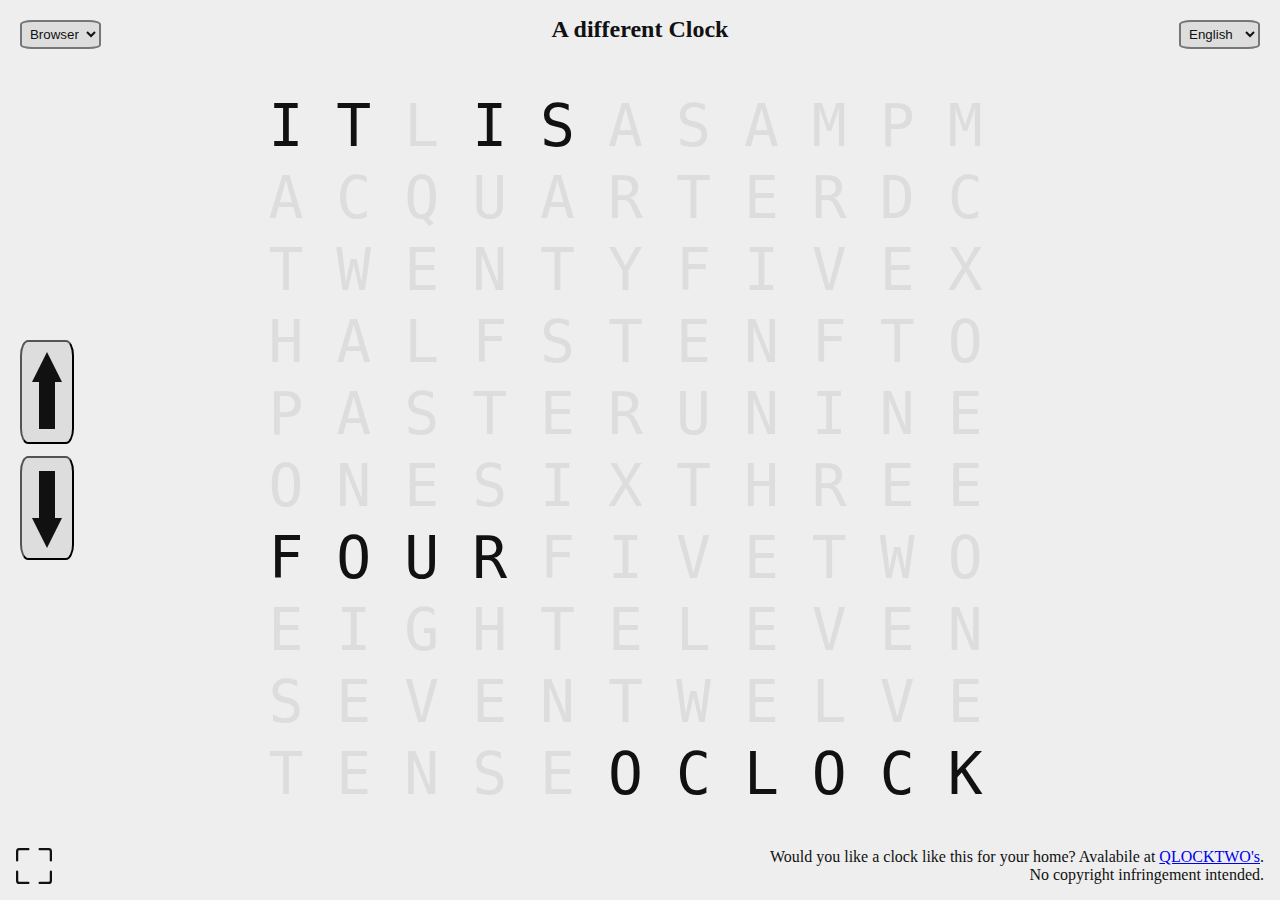
<file: src/index.html>
<!DOCTYPE html>
<html lang="en">
    <head>
        <meta charset="UTF-8">
        <title>Clock</title>
        <meta name="description" content="A different Clock">
        <meta name="viewport" content="width=device-width, initial-scale=1.0">
        <meta name="author" content="Julian Oberhofer">
        <link rel="stylesheet" href="css/main.css">
        <script type="text/javascript" src="js/english.js"></script>
        <script type="text/javascript" src="js/main.js"></script>

        <link rel="icon" href="thumbnail.png" type="image/x-icon">
        <link rel="shortcut icon" href="thumbnail.png" type="image/x-icon">
        <meta property="og:title" content="Clock">
        <meta property="og:description" content="A different Clock">
        <meta property="og:image" content="https://oberhofer.ddns.net/clock/thumbnail.png">
        <meta property="og:url" content="https://oberhofer.ddns.net/clock/english">
        <meta property="og:type" content="website">
        <meta name="twitter:card" content="summary_large_image">
        <meta name="twitter:title" content="Clock">
        <meta name="twitter:description" content="A different Clock">
        <meta name="twitter:image" content="https://oberhofer.ddns.net/clock/thumbnail.png">
        <script>
            const userLang = navigator.language || navigator.userLanguage;
            if (userLang.startsWith("de")) {
                window.location.href = "german.html";
            } else {
                window.location.href = "english.html";
            }
        </script>
    </head>
    <body class="light-mode loading">
        <h1>Redirecting...</h1>
    </body>
</html>
</file>
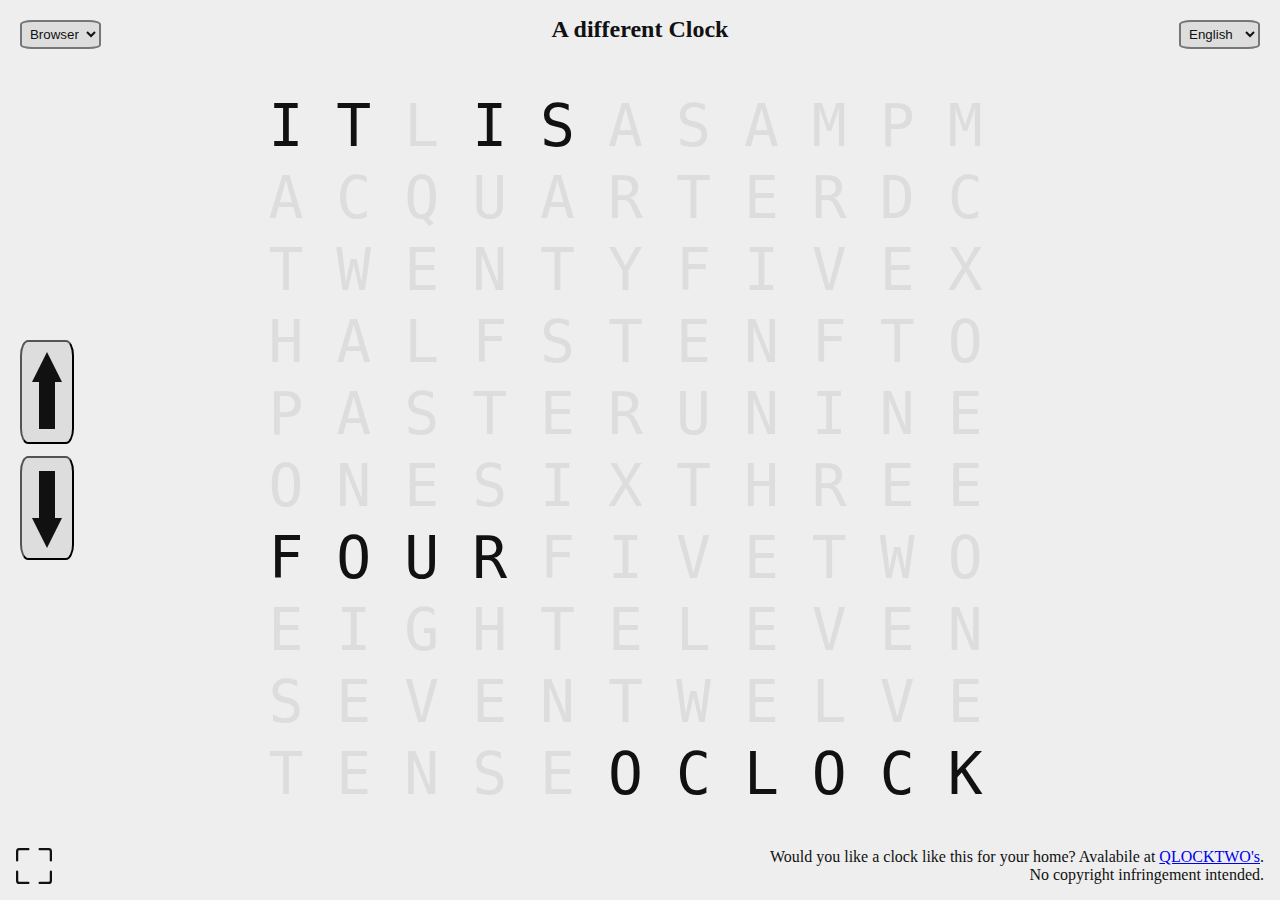
<file: src/english.html>
<!DOCTYPE html>
<html lang="en">
    <head>
        <meta charset="UTF-8">
        <title>Clock</title>
        <meta name="description" content="A different Clock">
        <meta name="viewport" content="width=device-width, initial-scale=1.0">
        <meta name="author" content="Julian Oberhofer">
        <link rel="stylesheet" href="css/main.css">
        <script type="text/javascript" src="js/english.js"></script>
        <script type="text/javascript" src="js/main.js"></script>

        <link rel="icon" href="thumbnail.png" type="image/x-icon">
        <link rel="shortcut icon" href="thumbnail.png" type="image/x-icon">
        <meta property="og:title" content="Clock">
        <meta property="og:description" content="A different Clock">
        <meta property="og:image" content="https://oberhofer.ddns.net/clock/thumbnail.png">
        <meta property="og:url" content="https://oberhofer.ddns.net/clock/english">
        <meta property="og:type" content="website">
        <meta name="twitter:card" content="summary_large_image">
        <meta name="twitter:title" content="Clock">
        <meta name="twitter:description" content="A different Clock">
        <meta name="twitter:image" content="https://oberhofer.ddns.net/clock/thumbnail.png">
    </head>
    <body class="light-mode loading">
        <h1 id="header">A different Clock</h1>
        <div id="select">
            <select id="theme" onchange="changeTheme(this.value)"></select>
            <br>
            <select id="language" onchange="changeLang(this.value)"></select>
        </div>
        <table id="english">
            <tr>
                <td class="it">I</td>
                <td class="it">T</td>
                <td class="">L</td>
                <td class="is">I</td>
                <td class="is">S</td>
                <td class="">A</td>
                <td class="">S</td>
                <td class="am">A</td>
                <td class="am">M</td>
                <td class="pm">P</td>
                <td class="pm">M</td>
            </tr>
            <tr>
                <td class="">A</td>
                <td class="">C</td>
                <td class="quarter_min">Q</td>
                <td class="quarter_min">U</td>
                <td class="quarter_min">A</td>
                <td class="quarter_min">R</td>
                <td class="quarter_min">T</td>
                <td class="quarter_min">E</td>
                <td class="quarter_min">R</td>
                <td class="">D</td>
                <td class="">C</td>
            </tr>
            <tr>
                <td class="twenty_min twentyfive_min">T</td>
                <td class="twenty_min twentyfive_min">W</td>
                <td class="twenty_min twentyfive_min">E</td>
                <td class="twenty_min twentyfive_min">N</td>
                <td class="twenty_min twentyfive_min">T</td>
                <td class="twenty_min twentyfive_min">Y</td>
                <td class="five_min twentyfive_min">F</td>
                <td class="five_min twentyfive_min">I</td>
                <td class="five_min twentyfive_min">V</td>
                <td class="five_min twentyfive_min">E</td>
                <td class="">X</td>
            </tr>
            <tr>
                <td class="half_min">H</td>
                <td class="half_min">A</td>
                <td class="half_min">L</td>
                <td class="half_min">F</td>
                <td class="">S</td>
                <td class="ten_min">T</td>
                <td class="ten_min">E</td>
                <td class="ten_min">N</td>
                <td class="">F</td>
                <td class="to">T</td>
                <td class="to">O</td>
            </tr>
            <tr>
                <td class="past">P</td>
                <td class="past">A</td>
                <td class="past">S</td>
                <td class="past">T</td>
                <td class="">E</td>
                <td class="">R</td>
                <td class="">U</td>
                <td class="nine">N</td>
                <td class="nine">I</td>
                <td class="nine">N</td>
                <td class="nine">E</td>
            </tr>
            <tr>
                <td class="one">O</td>
                <td class="one">N</td>
                <td class="one">E</td>
                <td class="six">S</td>
                <td class="six">I</td>
                <td class="six">X</td>
                <td class="three">T</td>
                <td class="three">H</td>
                <td class="three">R</td>
                <td class="three">E</td>
                <td class="three">E</td>
            </tr>
            <tr>
                <td class="four">F</td>
                <td class="four">O</td>
                <td class="four">U</td>
                <td class="four">R</td>
                <td class="five">F</td>
                <td class="five">I</td>
                <td class="five">V</td>
                <td class="five">E</td>
                <td class="two">T</td>
                <td class="two">W</td>
                <td class="two">O</td>
            </tr>
            <tr>
                <td class="eight">E</td>
                <td class="eight">I</td>
                <td class="eight">G</td>
                <td class="eight">H</td>
                <td class="eight">T</td>
                <td class="eleven">E</td>
                <td class="eleven">L</td>
                <td class="eleven">E</td>
                <td class="eleven">V</td>
                <td class="eleven">E</td>
                <td class="eleven">N</td>
            </tr>
            <tr>
                <td class="seven">S</td>
                <td class="seven">E</td>
                <td class="seven">V</td>
                <td class="seven">E</td>
                <td class="seven">N</td>
                <td class="twelve">T</td>
                <td class="twelve">W</td>
                <td class="twelve">E</td>
                <td class="twelve">L</td>
                <td class="twelve">V</td>
                <td class="twelve">E</td>
            </tr>
            <tr>
                <td class="ten">T</td>
                <td class="ten">E</td>
                <td class="ten">N</td>
                <td class="">S</td>
                <td class="">E</td>
                <td class="oclock">O</td>
                <td class="oclock">C</td>
                <td class="oclock">L</td>
                <td class="oclock">O</td>
                <td class="oclock">C</td>
                <td class="oclock">K</td>
            </tr>
        </table>
        <div id="modeDisplay">
            <button id="left" class="button-vertical" onclick="changeMode(-1)"></button>
            <button id="right" class="button-vertical" onclick="changeMode(1)"></button>
            <button id="up" class="button-horizontal" onclick="changeMode(1)"></button>
            <button id="down" class="button-horizontal" onclick="changeMode(-1)"></button>
            <p id="disclaimer">Would you like a clock like this for your home? Avalabile at <a href="https://qlocktwo.com/"> QLOCKTWO's</a>.<br>No copyright infringement intended.</p>
        </div>
        <div id="fullscreen">
            <!-- Thx to https://icons.getbootstrap.com/ for the icons -->
            <svg xmlns="http://www.w3.org/2000/svg" width="16" height="16" fill="currentColor" class="bi bi-fullscreen" id="fullscreen-open" viewBox="0 0 16 16" onclick="setFullscreen()">
                <path d="M1.5 1a.5.5 0 0 0-.5.5v4a.5.5 0 0 1-1 0v-4A1.5 1.5 0 0 1 1.5 0h4a.5.5 0 0 1 0 1zM10 .5a.5.5 0 0 1 .5-.5h4A1.5 1.5 0 0 1 16 1.5v4a.5.5 0 0 1-1 0v-4a.5.5 0 0 0-.5-.5h-4a.5.5 0 0 1-.5-.5M.5 10a.5.5 0 0 1 .5.5v4a.5.5 0 0 0 .5.5h4a.5.5 0 0 1 0 1h-4A1.5 1.5 0 0 1 0 14.5v-4a.5.5 0 0 1 .5-.5m15 0a.5.5 0 0 1 .5.5v4a1.5 1.5 0 0 1-1.5 1.5h-4a.5.5 0 0 1 0-1h4a.5.5 0 0 0 .5-.5v-4a.5.5 0 0 1 .5-.5"></path>
              </svg>
              <svg xmlns="http://www.w3.org/2000/svg" width="16" height="16" fill="currentColor" class="bi bi-fullscreen-exit hidden" id="fullscreen-exit" viewBox="0 0 16 16" onclick="exitFullscreen()">
                <path d="M5.5 0a.5.5 0 0 1 .5.5v4A1.5 1.5 0 0 1 4.5 6h-4a.5.5 0 0 1 0-1h4a.5.5 0 0 0 .5-.5v-4a.5.5 0 0 1 .5-.5m5 0a.5.5 0 0 1 .5.5v4a.5.5 0 0 0 .5.5h4a.5.5 0 0 1 0 1h-4A1.5 1.5 0 0 1 10 4.5v-4a.5.5 0 0 1 .5-.5M0 10.5a.5.5 0 0 1 .5-.5h4A1.5 1.5 0 0 1 6 11.5v4a.5.5 0 0 1-1 0v-4a.5.5 0 0 0-.5-.5h-4a.5.5 0 0 1-.5-.5m10 1a1.5 1.5 0 0 1 1.5-1.5h4a.5.5 0 0 1 0 1h-4a.5.5 0 0 0-.5.5v4a.5.5 0 0 1-1 0z"></path>
              </svg>
        </div>
    </body>
</html>
</file>
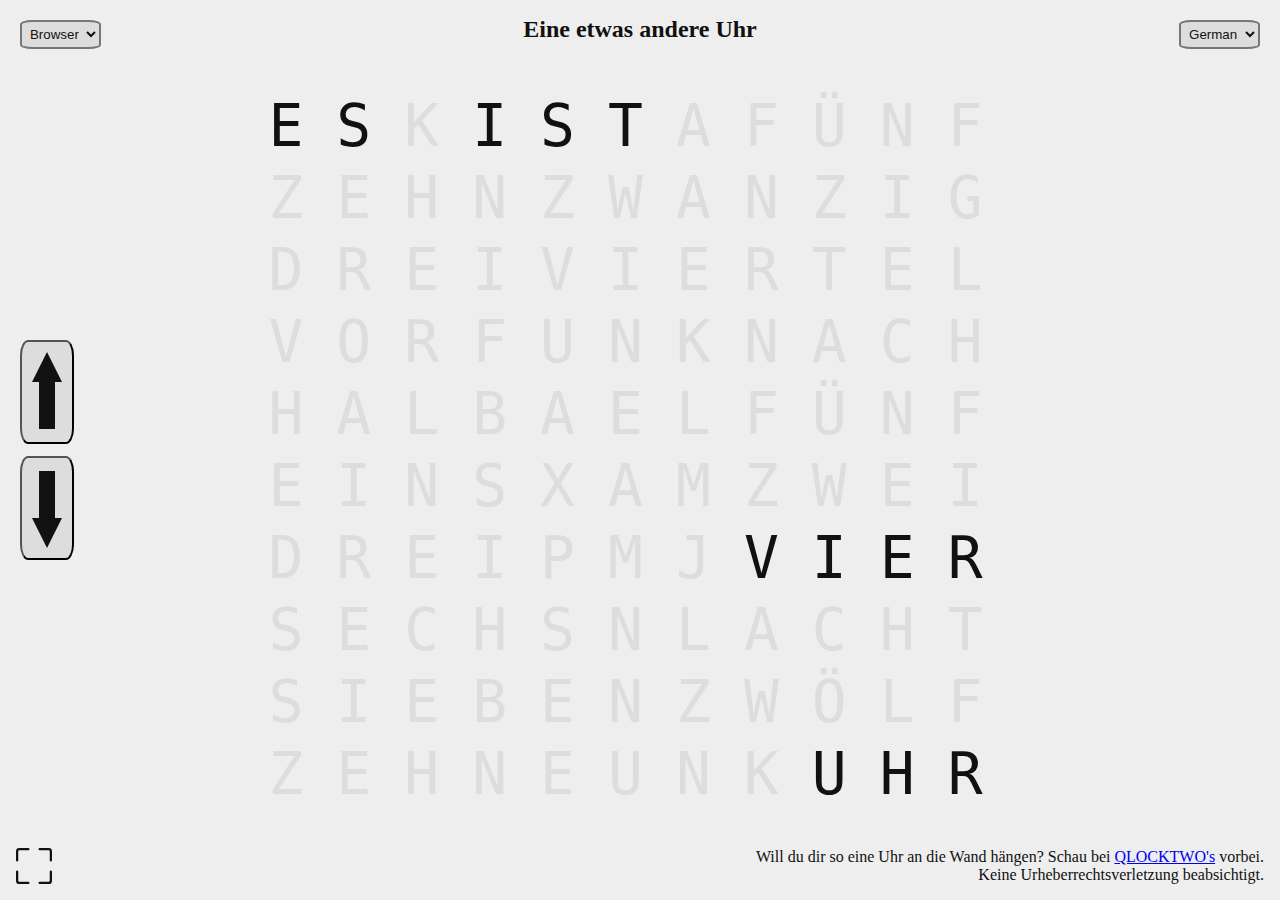
<file: src/german.html>
<!DOCTYPE html>
<html lang="de">
    <head>
        <meta charset="UTF-8">
        <title>Uhr</title>
        <meta name="description" content="Eine etwas andere Uhr">
        <meta name="viewport" content="width=device-width, initial-scale=1.0">
        <meta name="author" content="Julian Oberhofer">
        <link rel="stylesheet" href="css/main.css">
        <script type="text/javascript" src="js/german.js"></script>
        <script type="text/javascript" src="js/main.js"></script>
        
        <link rel="icon" href="thumbnail.png" type="image/x-icon">
        <link rel="shortcut icon" href="thumbnail.png" type="image/x-icon">
        <meta property="og:title" content="Uhr">
        <meta property="og:description" content="Eine etwas andere Uhr">
        <meta property="og:image" content="https://oberhofer.ddns.net/clock/thumbnail.png">
        <meta property="og:url" content="https://oberhofer.ddns.net/clock/german">
        <meta property="og:type" content="website">
        <meta name="twitter:card" content="summary_large_image">
        <meta name="twitter:title" content="Uhr">
        <meta name="twitter:description" content="Eine etwas andere Uhr">
        <meta name="twitter:image" content="https://oberhofer.ddns.net/clock/thumbnail.png">
    </head>
    <body class="light-mode loading">
        <h1 id="header">Eine etwas andere Uhr</h1>
        <div id="select">
            <select id="theme" onchange="changeTheme(this.value)"></select>
            <br>
            <select id="language" onchange="changeLang(this.value)"></select>
        </div>
        <table id="german">
            <tr>
                <td class="es">E</td>
                <td class="es">S</td>
                <td class="">K</td>
                <td class="ist">I</td>
                <td class="ist">S</td>
                <td class="ist">T</td>
                <td class="">A</td>
                <td class="fünf_min">F</td>
                <td class="fünf_min">Ü</td>
                <td class="fünf_min">N</td>
                <td class="fünf_min">F</td>
            </tr>
            <tr>
                <td class="zehn_min">Z</td>
                <td class="zehn_min">E</td>
                <td class="zehn_min">H</td>
                <td class="zehn_min">N</td>
                <td class="zwanzig_min">Z</td>
                <td class="zwanzig_min">W</td>
                <td class="zwanzig_min">A</td>
                <td class="zwanzig_min">N</td>
                <td class="zwanzig_min">Z</td>
                <td class="zwanzig_min">I</td>
                <td class="zwanzig_min">G</td>
            </tr>
            <tr>
                <td class="drei_min">D</td>
                <td class="drei_min">R</td>
                <td class="drei_min">E</td>
                <td class="drei_min">I</td>
                <td class="viertel">V</td>
                <td class="viertel">I</td>
                <td class="viertel">E</td>
                <td class="viertel">R</td>
                <td class="viertel">T</td>
                <td class="viertel">E</td>
                <td class="viertel">L</td>
            </tr>
            <tr>
                <td class="vor">V</td>
                <td class="vor">O</td>
                <td class="vor">R</td>
                <td class="funk">F</td>
                <td class="funk">U</td>
                <td class="funk">N</td>
                <td class="funk">K</td>
                <td class="nach">N</td>
                <td class="nach">A</td>
                <td class="nach">C</td>
                <td class="nach">H</td>
            </tr>
            <tr>
                <td class="halb">H</td>
                <td class="halb">A</td>
                <td class="halb">L</td>
                <td class="halb">B</td>
                <td class="">A</td>
                <td class="elf">E</td>
                <td class="elf">L</td>
                <td class="elf fünf">F</td>
                <td class="fünf">Ü</td>
                <td class="fünf">N</td>
                <td class="fünf">F</td>
            </tr>
            <tr>
                <td class="eins ein">E</td>
                <td class="eins ein">I</td>
                <td class="eins ein">N</td>
                <td class="eins">S</td>
                <td class="">X</td>
                <td class="am">A</td>
                <td class="am">M</td>
                <td class="zwei">Z</td>
                <td class="zwei">W</td>
                <td class="zwei">E</td>
                <td class="zwei">I</td>
            </tr>
            <tr>
                <td class="drei">D</td>
                <td class="drei">R</td>
                <td class="drei">E</td>
                <td class="drei">I</td>
                <td class="pm">P</td>
                <td class="pm">M</td>
                <td class="">J</td>
                <td class="vier">V</td>
                <td class="vier">I</td>
                <td class="vier">E</td>
                <td class="vier">R</td>
            </tr>
            <tr>
                <td class="sechs">S</td>
                <td class="sechs">E</td>
                <td class="sechs">C</td>
                <td class="sechs">H</td>
                <td class="sechs">S</td>
                <td class="">N</td>
                <td class="">L</td>
                <td class="acht">A</td>
                <td class="acht">C</td>
                <td class="acht">H</td>
                <td class="acht">T</td>
            </tr>
            <tr>
                <td class="sieben">S</td>
                <td class="sieben">I</td>
                <td class="sieben">E</td>
                <td class="sieben">B</td>
                <td class="sieben">E</td>
                <td class="sieben">N</td>
                <td class="zwölf">Z</td>
                <td class="zwölf">W</td>
                <td class="zwölf">Ö</td>
                <td class="zwölf">L</td>
                <td class="zwölf">F</td>
            </tr>
            <tr>
                <td class="zehn">Z</td>
                <td class="zehn">E</td>
                <td class="zehn">H</td>
                <td class="zehn neun">N</td>
                <td class="neun">E</td>
                <td class="neun">U</td>
                <td class="neun">N</td>
                <td class="">K</td>
                <td class="uhr">U</td>
                <td class="uhr">H</td>
                <td class="uhr">R</td>
            </tr>
        </table>
        <div id="modeDisplay">
            <button id="left" class="button-vertical" onclick="changeMode(-1)"></button>
            <button id="right" class="button-vertical" onclick="changeMode(1)"></button>
            <button id="up" class="button-horizontal" onclick="changeMode(1)"></button>
            <button id="down" class="button-horizontal" onclick="changeMode(-1)"></button>
            <p id="disclaimer">Will du dir so eine Uhr an die Wand hängen? Schau bei <a href="https://qlocktwo.com/"> QLOCKTWO's</a> vorbei.<br>Keine Urheberrechtsverletzung beabsichtigt.</p>
        </div>
        <div id="fullscreen">
            <!-- Thx to https://icons.getbootstrap.com/ for the icons -->
            <svg xmlns="http://www.w3.org/2000/svg" width="16" height="16" fill="currentColor" class="bi bi-fullscreen" id="fullscreen-open" viewBox="0 0 16 16" onclick="setFullscreen()">
                <path d="M1.5 1a.5.5 0 0 0-.5.5v4a.5.5 0 0 1-1 0v-4A1.5 1.5 0 0 1 1.5 0h4a.5.5 0 0 1 0 1zM10 .5a.5.5 0 0 1 .5-.5h4A1.5 1.5 0 0 1 16 1.5v4a.5.5 0 0 1-1 0v-4a.5.5 0 0 0-.5-.5h-4a.5.5 0 0 1-.5-.5M.5 10a.5.5 0 0 1 .5.5v4a.5.5 0 0 0 .5.5h4a.5.5 0 0 1 0 1h-4A1.5 1.5 0 0 1 0 14.5v-4a.5.5 0 0 1 .5-.5m15 0a.5.5 0 0 1 .5.5v4a1.5 1.5 0 0 1-1.5 1.5h-4a.5.5 0 0 1 0-1h4a.5.5 0 0 0 .5-.5v-4a.5.5 0 0 1 .5-.5"></path>
              </svg>
              <svg xmlns="http://www.w3.org/2000/svg" width="16" height="16" fill="currentColor" class="bi bi-fullscreen-exit hidden" id="fullscreen-exit" viewBox="0 0 16 16" onclick="exitFullscreen()">
                <path d="M5.5 0a.5.5 0 0 1 .5.5v4A1.5 1.5 0 0 1 4.5 6h-4a.5.5 0 0 1 0-1h4a.5.5 0 0 0 .5-.5v-4a.5.5 0 0 1 .5-.5m5 0a.5.5 0 0 1 .5.5v4a.5.5 0 0 0 .5.5h4a.5.5 0 0 1 0 1h-4A1.5 1.5 0 0 1 10 4.5v-4a.5.5 0 0 1 .5-.5M0 10.5a.5.5 0 0 1 .5-.5h4A1.5 1.5 0 0 1 6 11.5v4a.5.5 0 0 1-1 0v-4a.5.5 0 0 0-.5-.5h-4a.5.5 0 0 1-.5-.5m10 1a1.5 1.5 0 0 1 1.5-1.5h4a.5.5 0 0 1 0 1h-4a.5.5 0 0 0-.5.5v4a.5.5 0 0 1-1 0z"></path>
              </svg>
        </div>
    </body>
</html>
</file>
<file: src/css/main.css>
body {
    background-color: var(--background-color);
    color: var(--visible-text);
    transition: background-color 0.5s ease;
  }

  .loading {
    transition: none;
  }
  
  table {
    font-family: monospace;
    position: fixed;
    top: 50%;
    left: 50%;
    transform: translate(-50%, -50%);
  }

  h1 {
    text-align: center;
    font-size: 1.5em;
  }

  td {
    letter-spacing: 0.5em;
    color: var(--faint-text);
    font-size: calc(7vmin - 5px);
  }

  button, select{
    border-radius: 15%;
    background-color: var(--neutral-color);
    color: var(--visible-text);
    margin: 0.5em;
    padding: 0;
    border-width: 2px;
  }

  #fullscreen {
    position: fixed;
    bottom: 1em;
    left: 1em;
    width: 4vmin;
    height: 4vmin;
    min-width: 16px;
    min-height: 16px;
    max-width: 60px;
    max-height: 60px;
  }

  #fullscreen svg {
    position: absolute;
    top: 0;
    left: 0;
    width: 100%;
    height: 100%;
    cursor: pointer;
    transition: transform 0.3s ease, opacity 0.5s ease;
  }

  #fullscreen svg:hover {
      transform: scale(1.1);
  }

  #fullscreen svg:active {
      transform: scale(0.9);
  }

  .hidden {
    display: none;
  }

  #select{
    position: fixed;
    right: 1em;
    text-align: right;
  }

  select{
    color: var(--visible-text);
    padding: 0.3em;
  }

  button{
    position: fixed;
  }

  select:focus{
    border-radius: 15% 15% 0 0;
  }

  button:active{
    border-width: 4px;
    transition: 0.05s ease;
  }

  .button-vertical{
    height: 54px;
    width: 104px;
    bottom: 5em;
  }

  .button-horizontal{
    height: 104px;
    width: 54px;
    left: 1em;
  }

  #right{
    right: calc(50% - 50px - 5em);
  }

  #left{
    left: calc(50% - 50px - 5em);
  }

  #up{
    top: calc(50% - 50px - 5em);
  }

  #down{
    bottom: calc(50% - 50px - 5em);
  }

  #right::before {
    content: "";
    position: absolute;
    top: 10px;
    right: 10px;
    width: 0;
    height: 0;
    border-style: solid;
    border-width: 15px 0 15px 30px;
    border-color: transparent transparent transparent var(--visible-text);
  }

  #right::after {
    content: "";
    position: absolute;
    top: 17px;
    left: 15px;
    width: 0;
    height: 0;
    border-style: solid;
    border-width: 8px 25px;
    border-color: var(--visible-text);
  }

  #left::before {
    content: "";
    position: absolute;
    top: 10px;
    left: 10px;
    width: 0;
    height: 0;
    border-style: solid;
    border-width: 15px 30px 15px 0;
    border-color: transparent var(--visible-text) transparent transparent;
  }

  #left::after {
    content: "";
    position: absolute;
    top: 17px;
    right: 15px;
    width: 0;
    height: 0;
    border-style: solid;
    border-width: 8px 25px;
    border-color: var(--visible-text);
  }

  #up::before {
    content: "";
    position: absolute;
    top: 10px;
    left: 10px;
    width: 0;
    height: 0;
    border-style: solid;
    border-width: 0 15px 30px 15px;
    border-color: transparent transparent var(--visible-text) transparent;
  }

  #up::after {
    content: "";
    position: absolute;
    bottom: 13px;
    left: 17px;
    width: 0;
    height: 0;
    border-style: solid;
    border-width: 25px 8px;
    border-color: var(--visible-text);
  }

  #down::before {
    content: "";
    position: absolute;
    bottom: 10px;
    left: 10px;
    width: 0;
    height: 0;
    border-style: solid;
    border-width: 30px 15px 0 15px;
    border-color: var(--visible-text) transparent transparent transparent;
  }

  #down::after {
    content: "";
    position: absolute;
    top: 13px;
    left: 17px;
    width: 0;
    height: 0;
    border-style: solid;
    border-width: 25px 8px;
    border-color: var(--visible-text);
  }

  #disclaimer{
    position: absolute;
    bottom: 0;
    right: 0;
    font-size: 1em;
    color: var(--visible-text);
    text-align: right;
    padding-right: 1em;
  }

  /* Position the language switcher to the right */
  #language {
    position: fixed;
    top: 1em;
    right: 1em;
  }

  /* Position the theme switcher to the left */
  #theme {
    position: fixed;
    top: 1em;
    left: 1em;
  }

  :root {
    --dark-color: #111;
    --darker-color: #222;
    --light-color: #ddd;
    --lighter-color: #eee;
    --neutral-color: #888;
  }

  .light-mode {
    --visible-text: var(--dark-color);
    --faint-text: var(--light-color);
    --background-color: var(--lighter-color);
    --neutral-color: var(--light-color);
  }

  .dark-mode {
    --visible-text: var(--lighter-color);
    --faint-text: var(--dark-color);
    --background-color: var(--darker-color);
    --neutral-color: var(--dark-color);
  }

  @media screen and (max-aspect-ratio: 4.3/5) {
    .button-horizontal{
      display: none;
    }
    .button-vertical{
      display: block;
    }
  }

  @media screen and (min-aspect-ratio: 4.3/5) {
    .button-vertical{
      display: none;
    }
    .button-horizontal{
      display: block;
    }
    #select{
      top: 1em;
    }
  }
</file>
